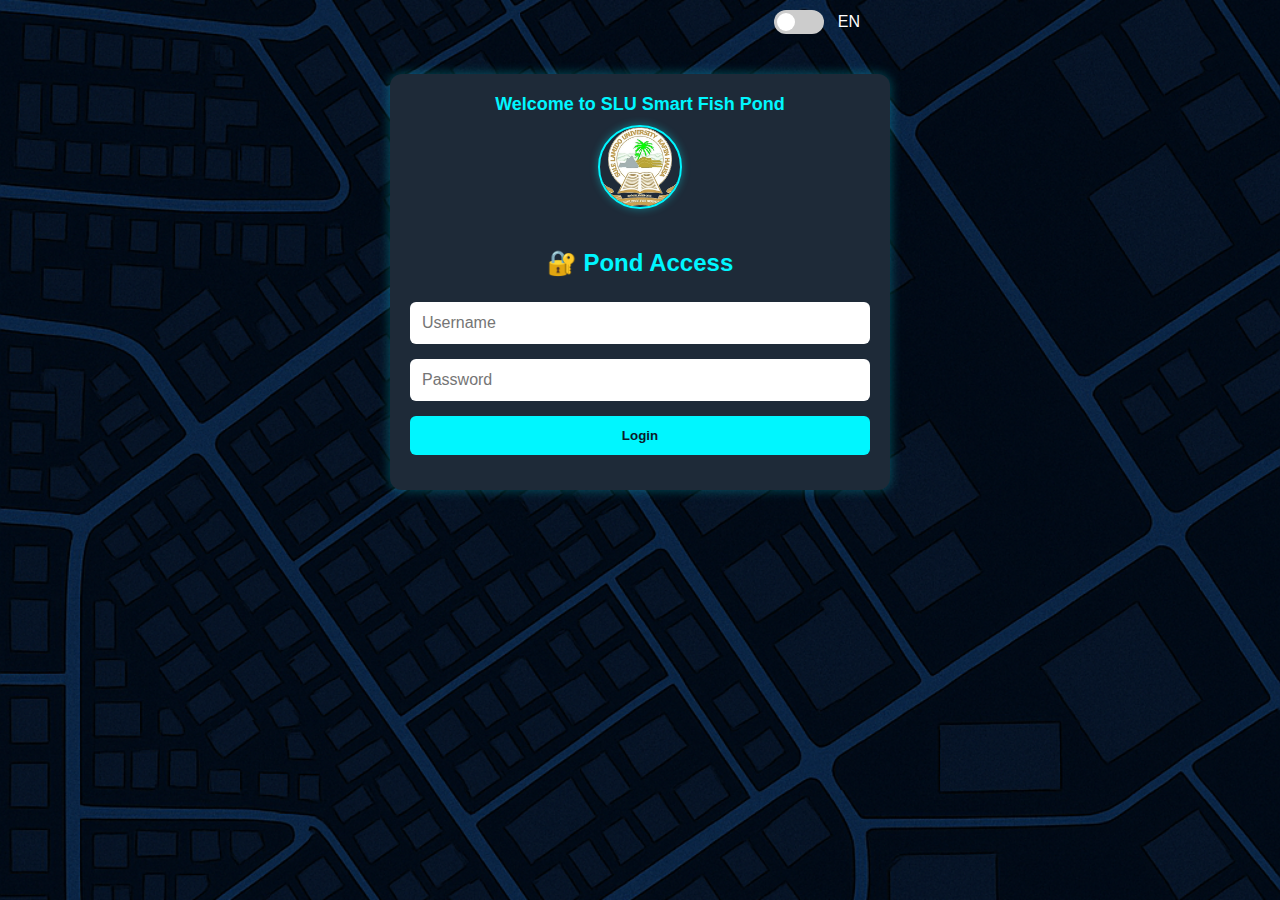
<file: index.html>
<!DOCTYPE html>
<html lang="en">
<head>
  <meta charset="UTF-8" />
  <title>SLU Fish Pond Login</title>
  <meta name="viewport" content="width=device-width, initial-scale=1.0" />
  <link rel="stylesheet" href="./styles/styles.css" />
  <link rel="icon" type="image/png" href="images/favicon.png">
  <!--  <link rel="icon" type="image/png" href="https://i.ibb.co/gMFLSwjn/favicon.png"> -->
  <script src="./js/lang.js" defer></script>
</head>
<body>
  <div class="language-toggle">
    <label class="switch">
      <input type="checkbox" id="langToggle" onchange="toggleLanguage()" />
      <span class="slider round"></span>
    </label>
    <span id="lang-label">EN</span>
  </div>

 <div class="container" id="login-screen">

  <!-- Logo + Header -->
 <div class="logo-section" style="margin-bottom: 20px;">
  <h1 id="header-welcome" style="font-size: 18px; color: #00f6ff; text-align: center; margin: 0 0 10px 0;">
    Welcome to SLU Smart Fish Pond
  </h1>
  <img src="images/slu-logo.png" alt="Logo" class="login-logo" style="display: block; width: 80px; height: 80px; border-radius: 50%; border: 2px solid #00f6ff; box-shadow: 0 0 8px rgba(0,246,255,0.4); margin: 0 auto;" />
</div>


  <!-- Login Form -->
  <div class="login-box">
    <h2 id="login-title">🔐 Pond Access</h2>
    <input type="text" id="username" placeholder="Username" />
    <input type="password" id="password" placeholder="Password" />
    <button onclick="handleLogin()" id="login-button">Login</button>
    <div id="login-error" class="error"></div>
  </div>

</div>



  <script src="./js/hardcore.js"> </script>
</body>
</html>
</file>
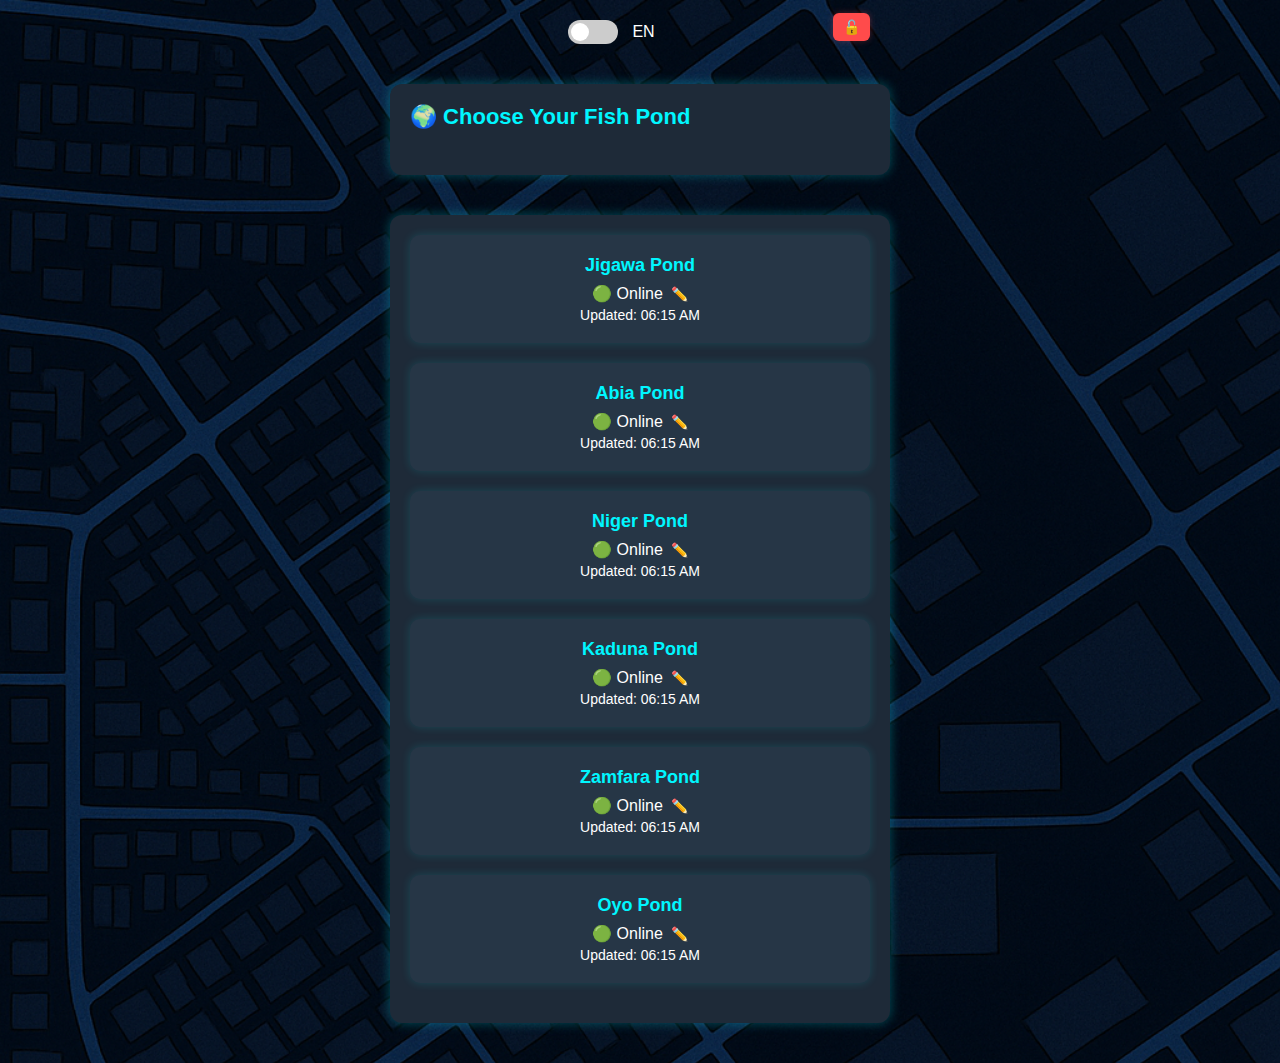
<file: dashboard.html>
<!DOCTYPE html>
<html lang="en">
<head>
  <meta charset="UTF-8" />
  <title>Fishpond Dashboard</title>
  <meta name="viewport" content="width=device-width, initial-scale=1.0" />
  <link rel="stylesheet" href="./styles/styles.css" />
  <link rel="icon" type="image/png" href="images/favicon.png">
  <script src="./js/lang.js" defer></script>
  <style>
    .pond-tile {
      background-color: #263646;
      padding: 20px;
      border-radius: 10px;
      box-shadow: 0 0 10px rgba(0, 246, 255, 0.15);
      cursor: pointer;
      transition: transform 0.2s ease, box-shadow 0.2s ease;
      margin-bottom: 20px;
      position: relative;
    }

    .pond-tile:hover {
      transform: translateY(-4px);
      box-shadow: 0 0 14px rgba(0, 246, 255, 0.25);
    }

    .pond-title {
      font-size: 18px;
      color: #00f6ff;
      font-weight: bold;
      text-align: center;
      margin-bottom: 8px;
    }

    .pond-status,
    .pond-updated {
      text-align: center;
      color: #ffffff;
      font-size: 14px;
      margin-top: 4px;
    }

    .status-row {
      display: flex;
      align-items: center;
      justify-content: center;
      gap: 8px;
    }

    .edit-icon {
      cursor: pointer;
      color: #00f6ff;
      font-size: 14px;
    }

    .status-options {
      display: flex;
      justify-content: center;
      gap: 10px;
      margin-top: 5px;
    }

    .status-button {
      padding: 4px 8px;
      font-size: 13px;
      border: none;
      border-radius: 4px;
      cursor: pointer;
    }

    .online {
      background-color: #00f6ff;
      color: #000;
    }

    .offline {
      background-color: #ff4b4b;
      color: #fff;
    }

    .section-header h1 {
      font-size: 22px;
      color: #00f6ff;
      text-align: center;
      margin-bottom: 10px;
    }
  </style>
</head>
<body>

<!-- Language + Logout Row -->
<div class="top-bar">
  <div class="language-toggle">
    <label class="switch">
      <input type="checkbox" id="langToggle" onchange="toggleLanguage()" />
      <span class="slider round"></span>
    </label>
    <span id="lang-label">EN</span>
  </div>
  <button class="logout-compact" onclick="logout()">🔓</button>
</div>

<!-- Title Section -->
<div class="container">
  <div class="section-header">
    <h1>🌍 Choose Your Fish Pond</h1>
  </div>
</div>

<!-- Pond List -->
<div class="container" id="pond-list"></div>

<script>
  const ponds = [
    'Jigawa Pond',
    'Abia Pond',
    'Niger Pond',
    'Kaduna Pond',
    'Zamfara Pond',
    'Oyo Pond'
  ];

  const statuses = JSON.parse(localStorage.getItem('pondStatuses')) || {};

  function getStatusIcon(state) {
    return state === 'Online' ? '🟢' : '🔴';
  }

  function renderPonds() {
    const list = document.getElementById('pond-list');
    list.innerHTML = '';

    ponds.forEach(name => {
      const key = name.replace(' Pond', '');
      const currentStatus = statuses[key] || 'Online';
      const timestamp = new Date().toLocaleTimeString([], { hour: '2-digit', minute: '2-digit' });

      const tile = document.createElement('div');
      tile.className = 'pond-tile';

      tile.innerHTML = `
        <div class="pond-title">${name}</div>
        <div class="status-row" id="status-${key}">
          <span>${getStatusIcon(currentStatus)} ${currentStatus}</span>
          <span class="edit-icon" onclick="showOptions('${key}')">✏️</span>
        </div>
        <div class="status-options" id="options-${key}" style="display:none;">
          <button class="status-button online" onclick="updateStatus('${key}', 'Online')">Online</button>
          <button class="status-button offline" onclick="updateStatus('${key}', 'Offline')">Offline</button>
        </div>
        <div class="pond-updated">Updated: ${timestamp}</div>
      `;

      tile.onclick = (e) => {
        // Prevent redirect if clicking on edit or options
        if (!e.target.classList.contains('edit-icon') &&
            !e.target.classList.contains('status-button')) {
          enterPond(key);
        }
      };

      list.appendChild(tile);
    });
  }

  function showOptions(key) {
    const box = document.getElementById(`options-${key}`);
    box.style.display = box.style.display === 'none' ? 'flex' : 'none';
  }

  function updateStatus(key, value) {
    statuses[key] = value;
    localStorage.setItem('pondStatuses', JSON.stringify(statuses));
    renderPonds();
  }

  function enterPond(pondKey) {
    localStorage.setItem("activePond", pondKey);
    window.location.href = "mobile.html";
  }

  renderPonds();

   function logout() {
    // Clear pond state (optional)
    localStorage.removeItem("activePond");
    // Redirect to login
    window.location.href = "index.html";
  }

  function enterPond(pondName) {
    localStorage.setItem("activePond", pondName);
    window.location.href = "mobile.html";
  }

  renderPonds(); // Ensure pond rendering still runs
</script>
</body>
</html>
</file>
<file: styles/styles.css>
/* Base Styling */
body {
  margin: 0;
  padding: 0;
  background: url('../images/background.png') no-repeat center center fixed;
  background-size: cover;
  color: #ffffff;
  font-family: 'Segoe UI', Tahoma, Geneva, Verdana, sans-serif;
}

.container {
  max-width: 460px;
  margin: 40px auto;
  padding: 20px;
  background-color: #1e2a38;
  border-radius: 12px;
  box-shadow: 0 0 12px rgba(0, 246, 255, 0.3);
}

/* Section Header */
.section-header {
  display: flex;
  align-items: center;
  gap: 10px;
  margin-bottom: 15px;
}

.section-header h1 {
  font-size: 18px;
  color: #00f6ff;
  margin: 0;
}

.section-icon {
  width: 28px;
  height: 28px;
}

/* Value + Status */
.value-display {
  font-size: 42px;
  font-weight: bold;
  text-align: center;
  margin: 15px 0;
  color: #00f6ff;
}

.status-display {
  text-align: center;
  margin-bottom: 20px;
  font-size: 16px;
  color: #ffffff;
}

/* Stats (optional blocks) */
.stats {
  display: flex;
  justify-content: space-between;
  margin-bottom: 15px;
}

.stat-box {
  flex: 1;
  background-color: #263646;
  margin: 0 5px;
  padding: 10px;
  border-radius: 8px;
  text-align: center;
  box-shadow: 0 0 5px rgba(0, 246, 255, 0.2);
}

.stat-label {
  font-size: 14px;
  color: #00f6ff;
  margin-bottom: 4px;
}

.stat-value {
  font-size: 16px;
  font-weight: bold;
  color: #ffffff;
}

/* Animated live icon */
.live-indicator {
  display: inline-block;
  width: 10px;
  height: 10px;
  background-color: #00ff00;
  border-radius: 50%;
  animation: pulse 1.2s infinite;
}

@keyframes pulse {
  0% { transform: scale(1); opacity: 0.9; }
  50% { transform: scale(1.5); opacity: 0.5; }
  100% { transform: scale(1); opacity: 0.9; }
}

/* === Pump Section === */
.pump-control {
  display: flex;
  flex-direction: column;
  align-items: center;
  background-color: #14212e;
  border-radius: 10px;
  padding: 15px;
  margin: 15px auto;
  max-width: 460px;
  box-shadow: 0 0 10px rgba(0, 246, 255, 0.2);
}

.pump-heading {
  font-size: 20px;
  font-weight: bold;
  color: #00f6ff;
  margin-bottom: 20px;
  text-align: center;
}

.switch-group {
  display: flex;
  justify-content: space-around;
  width: 100%;
  gap: 20px;
}

.pump-label {
  color: #00f6ff;
  font-weight: bold;
  margin-left: 10px;
  margin-right: 20px;
  font-size: 14px;
}

/* Switch Control */
.switch {
  position: relative;
  display: inline-block;
  width: 50px;
  height: 24px;
  margin-right: 8px;
}

.switch input {
  opacity: 0;
  width: 0;
  height: 0;
}

.slider {
  position: absolute;
  cursor: pointer;
  background-color: #ccc;
  border-radius: 34px;
  top: 0;
  left: 0;
  right: 0;
  bottom: 0;
  transition: .4s;
}

.slider:before {
  content: "";
  position: absolute;
  height: 18px;
  width: 18px;
  left: 3px;
  bottom: 3px;
  background-color: white;
  border-radius: 50%;
  transition: .4s;
}

input:checked + .slider {
  background-color: #00f6ff;
}

input:checked + .slider:before {
  transform: translateX(26px);
}

/* === Language Toggle === */
.language-toggle {
  display: flex;
  justify-content: flex-end;
  align-items: center;
  max-width: 460px;
  margin: 10px auto 0;
  padding-right: 20px;
  gap: 6px;
}

/* === Login Section === */
.login-container {
  max-width: 300px;
  margin: 100px auto;
  padding: 20px;
  background: #1e2a38;
  border-radius: 8px;
  box-shadow: 0 0 10px #00f6ff;
  text-align: center;
}

.login-container input {
  width: 100%;
  margin: 10px 0;
  padding: 10px;
  background: #222;
  border: none;
  border-radius: 4px;
  color: #fff;
}

.login-container button {
  width: 100%;
  padding: 10px;
  background: #00f6ff;
  color: #000;
  border: none;
  border-radius: 4px;
  font-weight: bold;
  cursor: pointer;
}

.login-container button:hover {
  background: #00c0cc;
}

.error-msg {
  color: red;
  margin-top: 10px;
  font-size: 0.9rem;
}

.login-logo {
  width: 100px;
  height: 100px;
  border-radius: 50%;
  border: 3px solid #00f6ff;
  box-shadow: 0 0 10px rgba(0, 246, 255, 0.4);
  object-fit: cover;
  margin: 0 auto 15px;
  display: block;
}

input {
  background-color: #ffffff !important;
  color: #000000 !important;
}

input::placeholder,
input::-webkit-input-placeholder,
input:-moz-placeholder,
input::-moz-placeholder,
input:-ms-input-placeholder {
  color: #333333 !important;
  opacity: 1 !important;
}

/* Login Form */
.login-box {
  display: flex;
  flex-direction: column;
  gap: 15px;
}

.login-box h2 {
  text-align: center;
  color: #00f6ff;
  margin-bottom: 10px;
}

.login-box input {
  padding: 12px;
  border-radius: 6px;
  border: none;
  font-size: 16px;
}

.login-box button {
  padding: 12px;
  background-color: #00f6ff;
  color: #0d1b2a;
  font-weight: bold;
  border: none;
  border-radius: 6px;
  cursor: pointer;
}

.login-box .error {
  color: #ff6b6b;
  font-size: 14px;
  text-align: center;
}

.top-bar {
  max-width: 460px;
  margin: 10px auto;
  padding: 0 20px;
  display: flex;
  justify-content: space-between;
  align-items: center;
}

.logout-compact {
  background-color: #ff4b4b;
  color: #fff;
  border: none;
  border-radius: 6px;
  padding: 6px 10px;
  font-size: 14px;
  font-weight: bold;
  cursor: pointer;
  box-shadow: 0 0 6px rgba(255, 75, 75, 0.3);
  transition: background 0.2s ease;
}

.logout-compact:hover {
  background-color: #e63636;
}
</file>
